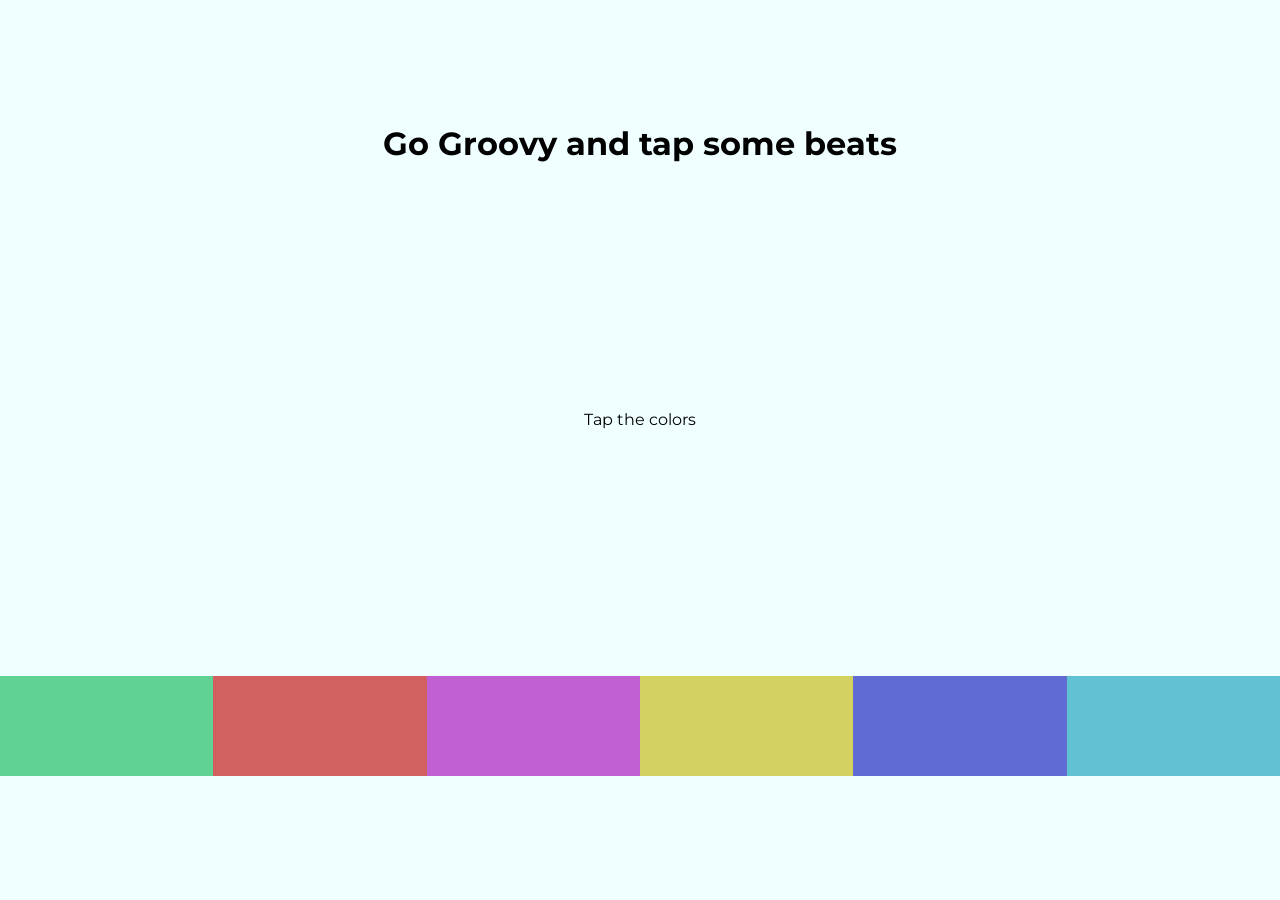
<file: index.html>
<!DOCTYPE html>
<html lang="en">
<head>
    <meta charset="UTF-8">
    <meta http-equiv="X-UA-Compatible" content="IE=edge">
    <meta name="viewport" content="width=device-width, initial-scale=1.0">
    <title>Drum_app</title>
    <link rel="stylesheet" href="style.css">
    <link rel="preconnect" href="https://fonts.googleapis.com">
    <link rel="preconnect" href="https://fonts.gstatic.com" crossorigin>
    <link href="https://fonts.googleapis.com/css2?family=Montserrat:wght@300&display=swap" rel="stylesheet">
</head>
<body>
    <div class="app">
        <header>
            <h1>Go Groovy and tap some beats</h1>
        </header>
        <div class="visuals">Tap the colors</div>
        <div class="pad">
            <div class="pad1">
                <audio class="sound" src="sounds_bubbles.mp3"></audio>
            </div>
            <div class="pad2">
                <audio class="sound" src="sounds_clay.mp3"></audio>
            </div>
            <div class="pad3">
                <audio  class="sound" src="sounds_confetti.mp3"></audio>
            </div>
            <div class="pad4">
                <audio class="sound" src="sounds_glimmer.mp3"></audio>
            </div>
            <div class="pad5">
                <audio class="sound" src="sounds_moon.mp3"></audio>
            </div>
            <div class="pad6">
                <audio class="sound" src="sounds_ufo.mp3"></audio>
            </div>
        </div>
    </div>
    <script src="app.js"></script>
</body>
</html>
</file>
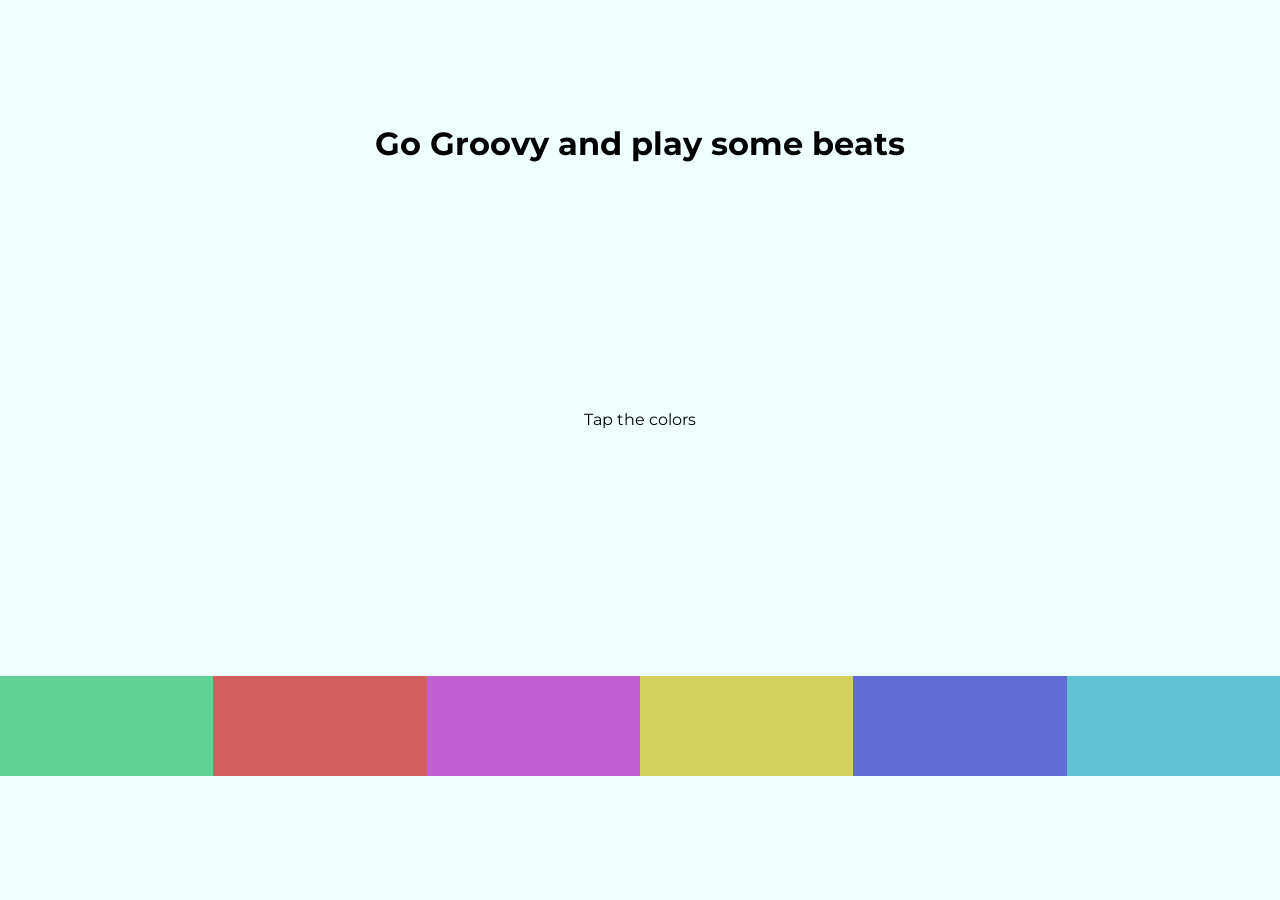
<file: project2_drum_app/index.html>
<!DOCTYPE html>
<html lang="en">
<head>
    <meta charset="UTF-8">
    <meta http-equiv="X-UA-Compatible" content="IE=edge">
    <meta name="viewport" content="width=device-width, initial-scale=1.0">
    <title>Drum_app</title>
    <link rel="stylesheet" href="style.css">
    <link rel="preconnect" href="https://fonts.googleapis.com">
    <link rel="preconnect" href="https://fonts.gstatic.com" crossorigin>
    <link href="https://fonts.googleapis.com/css2?family=Montserrat:wght@300&display=swap" rel="stylesheet">
</head>
<body>
    <div class="app">
        <header>
            <h1>Go Groovy and play some beats</h1>
        </header>
        <div class="visuals">Tap the colors</div>
        <div class="pad">
            <div class="pad1">
                <audio class="sound" src="sounds_bubbles.mp3"></audio>
            </div>
            <div class="pad2">
                <audio class="sound" src="sounds_clay.mp3"></audio>
            </div>
            <div class="pad3">
                <audio  class="sound" src="sounds_confetti.mp3"></audio>
            </div>
            <div class="pad4">
                <audio class="sound" src="sounds_glimmer.mp3"></audio>
            </div>
            <div class="pad5">
                <audio class="sound" src="sounds_moon.mp3"></audio>
            </div>
            <div class="pad6">
                <audio class="sound" src="sounds_ufo.mp3"></audio>
            </div>
        </div>
    </div>
    <script src="app.js"></script>
</body>
</html>
</file>
<file: style.css>
*{
    margin:0px;
    padding: 0px;
    box-sizing: border-box;
}
body{
    font-family: 'Montserrat', sans-serif;
    background-color: azure;
}
.app{
    height: 100vh;
    display: flex;
    flex-direction: column;
    justify-content: space-around;
    align-items: center;
}
.pad{
    width: 100%;
    background-color: rgb(18, 141, 223);

}
.pad > div{
    height: 100px;
    width:100px;
    flex:1;

}
.pad1 {
    background: #60d394;
  }
  .pad2 {
    background: #d36060;
  }
  .pad3 {
    background: #c060d3;
  }
  .pad4 {
    background: #d3d160;
  }
  .pad5 {
    background: #606bd3;
  }
  .pad6 {
    background: #60c2d3;
  }
  .pad{
      display: flex;
      flex-direction: row;
  }
</file>
<file: project2_drum_app/style.css>
*{
    margin:0px;
    padding: 0px;
    box-sizing: border-box;
}
body{
    font-family: 'Montserrat', sans-serif;
    background-color: azure;
}
.app{
    height: 100vh;
    display: flex;
    flex-direction: column;
    justify-content: space-around;
    align-items: center;
}
.pad{
    width: 100%;
    background-color: rgb(18, 141, 223);

}
.pad > div{
    height: 100px;
    width:100px;
    flex:1;

}
.pad1 {
    background: #60d394;
  }
  .pad2 {
    background: #d36060;
  }
  .pad3 {
    background: #c060d3;
  }
  .pad4 {
    background: #d3d160;
  }
  .pad5 {
    background: #606bd3;
  }
  .pad6 {
    background: #60c2d3;
  }
  .pad{
      display: flex;
      flex-direction: row;
  }
</file>
